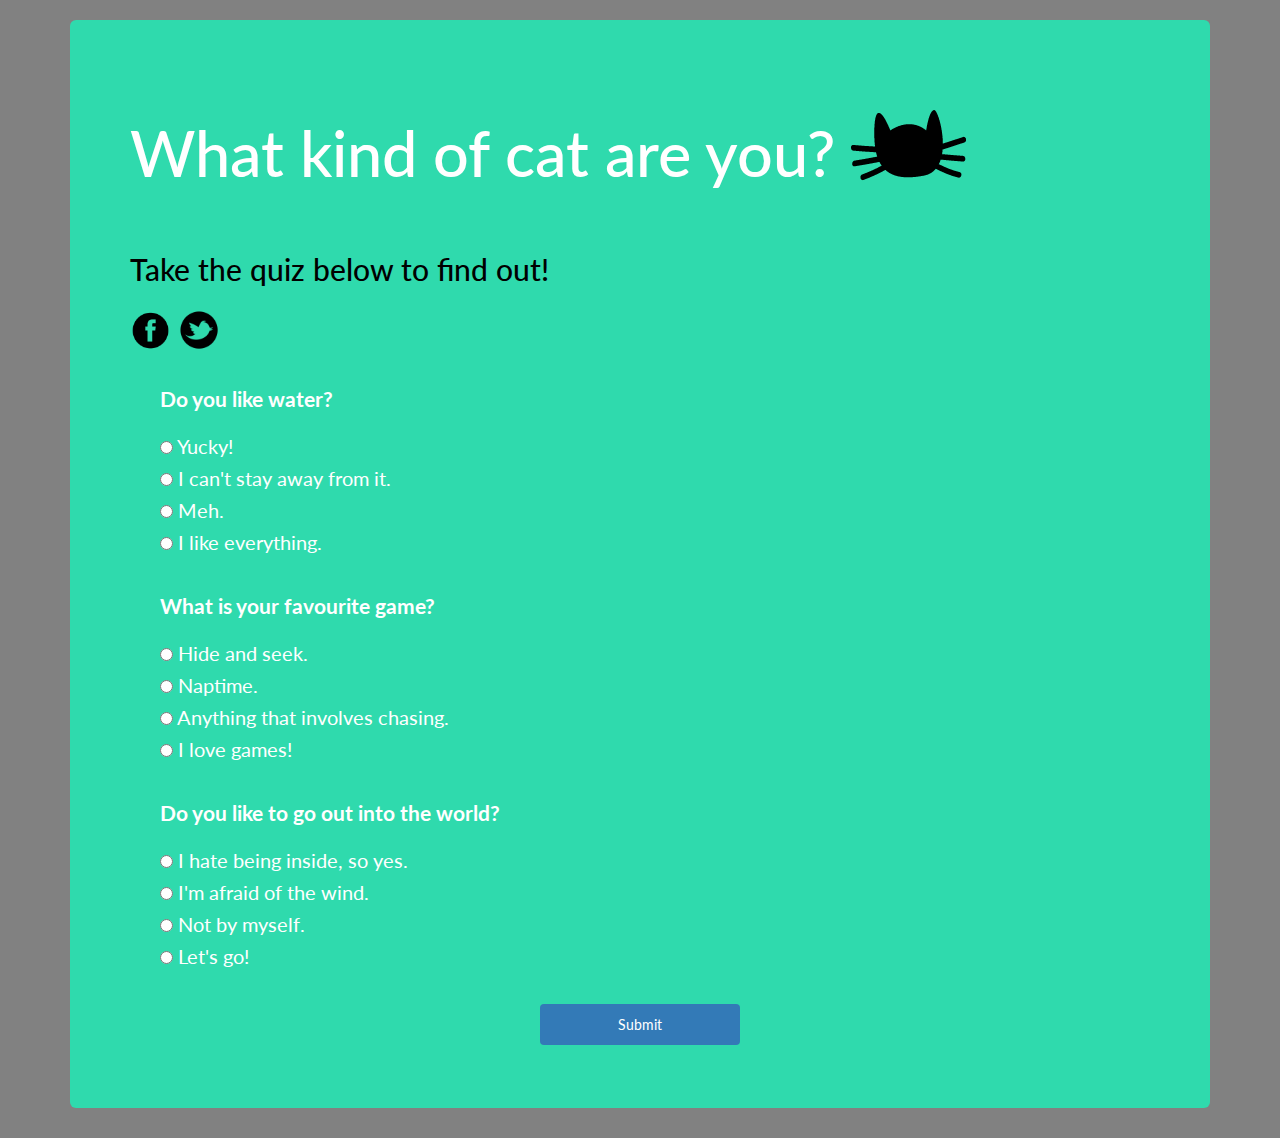
<file: index.html>
<!DOCTYPE html>
<html lang="en">
<head>
<!-- Meta Tags -->
  <meta charset="UTF-8">
  <meta name="description" content="The Ultimate Cat Quiz">
  <meta name="keywords" content="HTML, CSS, Bootstrap, JavaScript">
  <meta name="author" content="Lauren Piasecki">
  <meta name="viewport" content="width=device-width, initial-scale=1.0">
  <title>The Ultimate Cat Quiz</title>
<!-- OG Tags -->
  <meta property="og:title" content="The Ultimate Cat Quiz">
  <meta property="og:site_name" content="The Ultimate Cat Quiz">
  <meta property="og:url" content="http://quiz.bearbearcat.com/">
  <meta property="og:description" content="The Ultimate Cat Quiz">
  <meta property="og:type" content="website">
  <meta property="og:image" content="">
 <!-- Twitter Card -->	
  <meta name="twitter:card" content="summary" />
  <meta name="twitter:site" content="@laurenpiaseckii" />
  <meta name="twitter:title" content="The Ultimate Cat Quiz" />
  <meta name="twitter:description" content="Find out what kind of cat you are." />
  <meta name="twitter:image" content="http://quiz.bearbearcat.com/img/himalayan2.jpg" />
<!-- Favicon -->
  <link rel="shortcut icon" type="image/x-icon" href="./img/cat.ico" />
<!-- Style -->
  <link rel="stylesheet" href="https://maxcdn.bootstrapcdn.com/bootstrap/3.3.7/css/bootstrap.min.css">
  <link rel="stylesheet" type="text/css" href="./style/style.css">
<!-- Font -->
  <link href="https://fonts.googleapis.com/css?family=Lato" rel="stylesheet" type="text/css">
<!-- JQuery -->
  <script src="https://ajax.googleapis.com/ajax/libs/jquery/3.2.0/jquery.min.js"></script>
<script>
	function results() {
//Setting variables
var himalayan = 0;
var siamese = 0;
var coon = 0;
var bengal = 0;
var f = document.f;
var i = 0;

//Getting Quiz Results
for (i = 0; i < f.a.length; i++) if (f.a[i].checked) value = f.a[i].value;
if (value == "1") { himalayan++; }
if (value == "2") { siamese++; }
if (value == "3") { coon++; }
if (value == "4") { bengal++; }

for (i = 0; i < f.b.length; i++) if (f.b[i].checked) value = f.b[i].value;
if (value == "1") { himalayan++; }
if (value == "2") { siamese++; }
if (value == "3") { coon++; }
if (value == "4") { bengal++; }

for (i = 0; i < f.c.length; i++) if (f.c[i].checked) value = f.c[i].value;
if (value == "1") { himalayan++; }
if (value == "2") { siamese++; }
if (value == "3") { coon++; }
if (value == "4") { bengal++; }

//Redirecting to results pages
var out = "himalayan";
i = himalayan;
if (siamese > i) { out ="siamese"; i = siamese; }
if (coon > i) { out ="coon"; i = coon; }
if (bengal > i) { out ="bengal"; i = bengal; }
location.href = out + ".html";
}
</script>
</head>

<body>
  <div class="container">
 <div class="box">
<!-- Headings -->	
  <h1>What kind of cat are you? <img src="./img/cat2.png"></h1>
  <h2>Take the quiz below to find out!</h2>
<!-- Share on Social Media -->
<a href="https://www.facebook.com/sharer/sharer.php?u=http%3A//quiz.bearbearcat.com/"><img width ="41" src="./img/fb.png"></a>
	<a href="https://twitter.com/home?status=%3Ca%20href=%22https%3A//www.facebook.com/sharer/sharer.php?u=http%253A//quiz.bearbearcat.com/%22%3EShare%20on%20Facebook%3C/a%3E"><img width ="46" src="./img/tw.png"></a>
  <br>
 <!-- Quiz -->	
   <div class="quiz">
  <form name="f">
  	<p><b>Do you like water?</b></p>
  <input type="radio" name="a" value="2">  Yucky!<br>
  <input type="radio" name="a" value="4">  I can't stay away from it.<br>
  <input type="radio" name="a" value="1">  Meh.<br>
  <input type="radio" name="a" value="3">  I like everything.<br>
  <br />
	<p><b>What is your favourite game?</b></p>
  <input type="radio" name="b" value="4">  Hide and seek.<br>
  <input type="radio" name="b" value="1">  Naptime.<br>
  <input type="radio" name="b" value="3">  Anything that involves chasing.<br>
  <input type="radio" name="b" value="2">  I love games!<br>
  <br />
	<p><b>Do you like to go out into the world?</b></p>
  <input type="radio" name="c" value="4">  I hate being inside, so yes. <br>
  <input type="radio" name="c" value="1">  I'm afraid of the wind.<br>
  <input type="radio" name="c" value="2">  Not by myself.<br>
  <input type="radio" name="c" value="3">  Let's go!<br>
  <br />
</form> 
</div>
 <p><input type="button" class="btn btn-primary btn-lg" onclick="results();" value="Submit"></p>
</div>
</div>
</div>
</body>
</html>
</file>
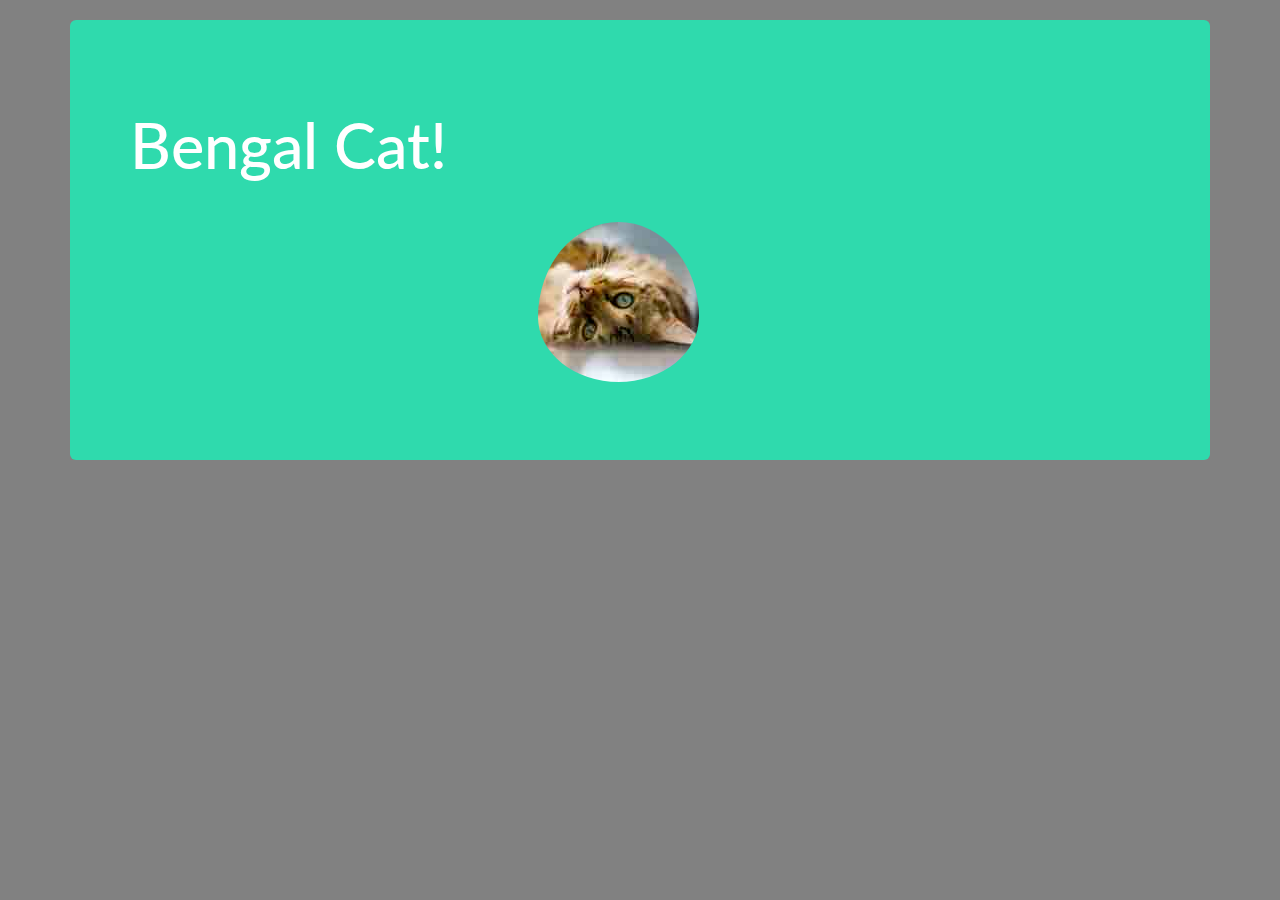
<file: bengal.html>
<!DOCTYPE html>
<html lang="en">
<head>
  <title>Bengal Cat</title>
  <meta charset="utf-8">
  <link rel="shortcut icon" type="image/x-icon" href="./img/cat.ico" />
  <meta name="viewport" content="width=device-width, initial-scale=1">
  <link rel="stylesheet" href="https://maxcdn.bootstrapcdn.com/bootstrap/3.3.7/css/bootstrap.min.css">
  <link rel="stylesheet" type="text/css" href="./style/style.css">
  <link href="https://fonts.googleapis.com/css?family=Lato" rel="stylesheet" type="text/css">
  <link href="https://fonts.googleapis.com/css?family=Montserrat" rel="stylesheet" type="text/css">
  <script src="https://ajax.googleapis.com/ajax/libs/jquery/3.2.0/jquery.min.js"></script>
  <script src="https://maxcdn.bootstrapcdn.com/bootstrap/3.3.7/js/bootstrap.min.js"></script>
  <script src="./scripts/script.js"></script>
</head>

<body>
  <div class="container">
 <div class="box">
 <h1>Bengal Cat!</h1>
<div id="catimage">
 <img src="./img/bengal2.jpg">
</div>
</div>
</div>
</body>
</html>
</file>
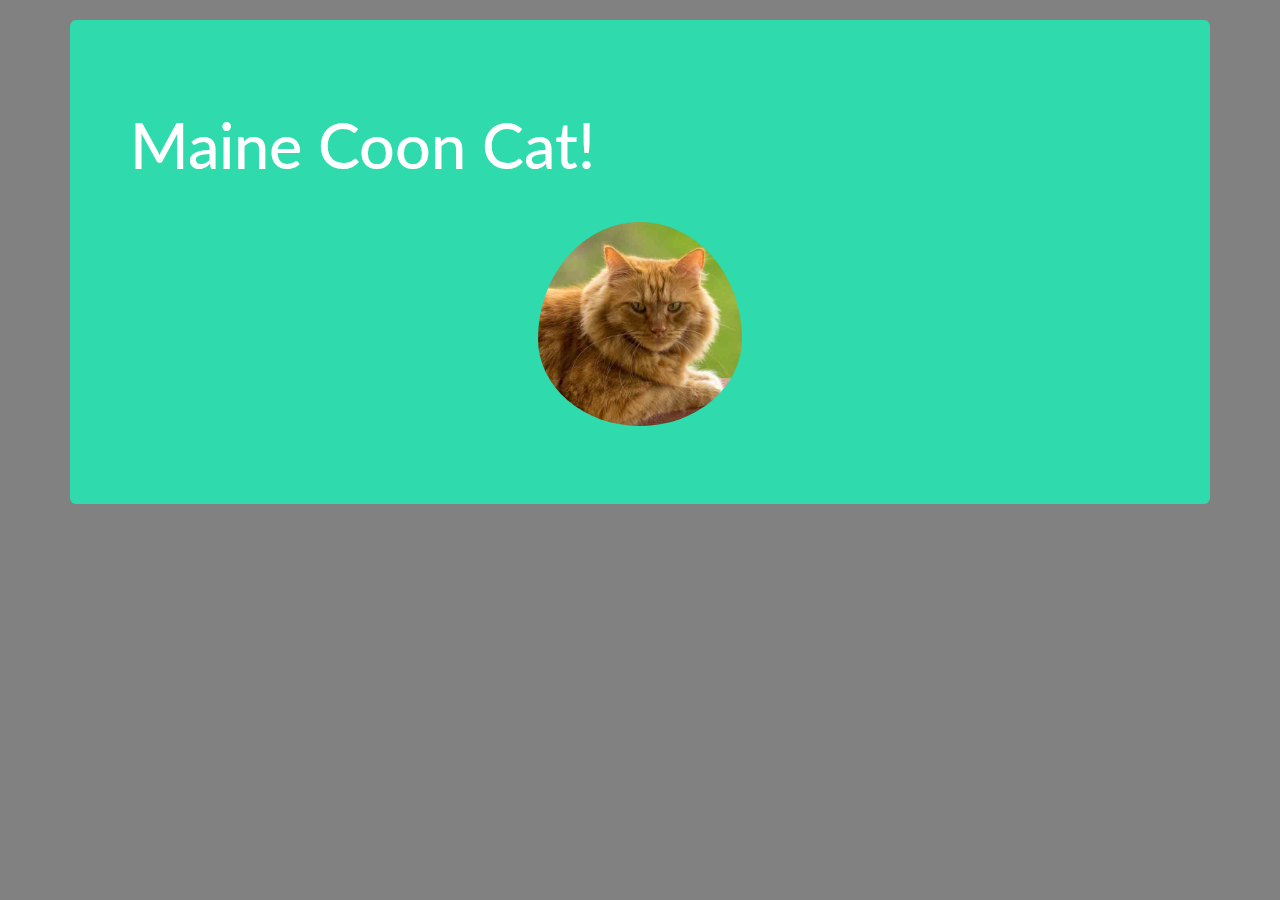
<file: coon.html>
<!DOCTYPE html>
<html lang="en">
<head>
  <title>Maine Coon Cat</title>
  <meta charset="utf-8">
  <link rel="shortcut icon" type="image/x-icon" href="./img/cat.ico" />
  <meta name="viewport" content="width=device-width, initial-scale=1">
  <link rel="stylesheet" href="https://maxcdn.bootstrapcdn.com/bootstrap/3.3.7/css/bootstrap.min.css">
  <link rel="stylesheet" type="text/css" href="./style/style.css">
  <link href="https://fonts.googleapis.com/css?family=Lato" rel="stylesheet" type="text/css">
  <link href="https://fonts.googleapis.com/css?family=Montserrat" rel="stylesheet" type="text/css">
  <script src="https://ajax.googleapis.com/ajax/libs/jquery/3.2.0/jquery.min.js"></script>
  <script src="https://maxcdn.bootstrapcdn.com/bootstrap/3.3.7/js/bootstrap.min.js"></script>
  <script src="./scripts/script.js"></script>
</head>

<body>
  <div class="container">
 <div class="box">
 <h1>Maine Coon Cat!</h1>
<div id="catimage">
 <img width="20%" src="./img/coon2.jpg">
</div>
</div>
</div>
</body>
</html>
</file>
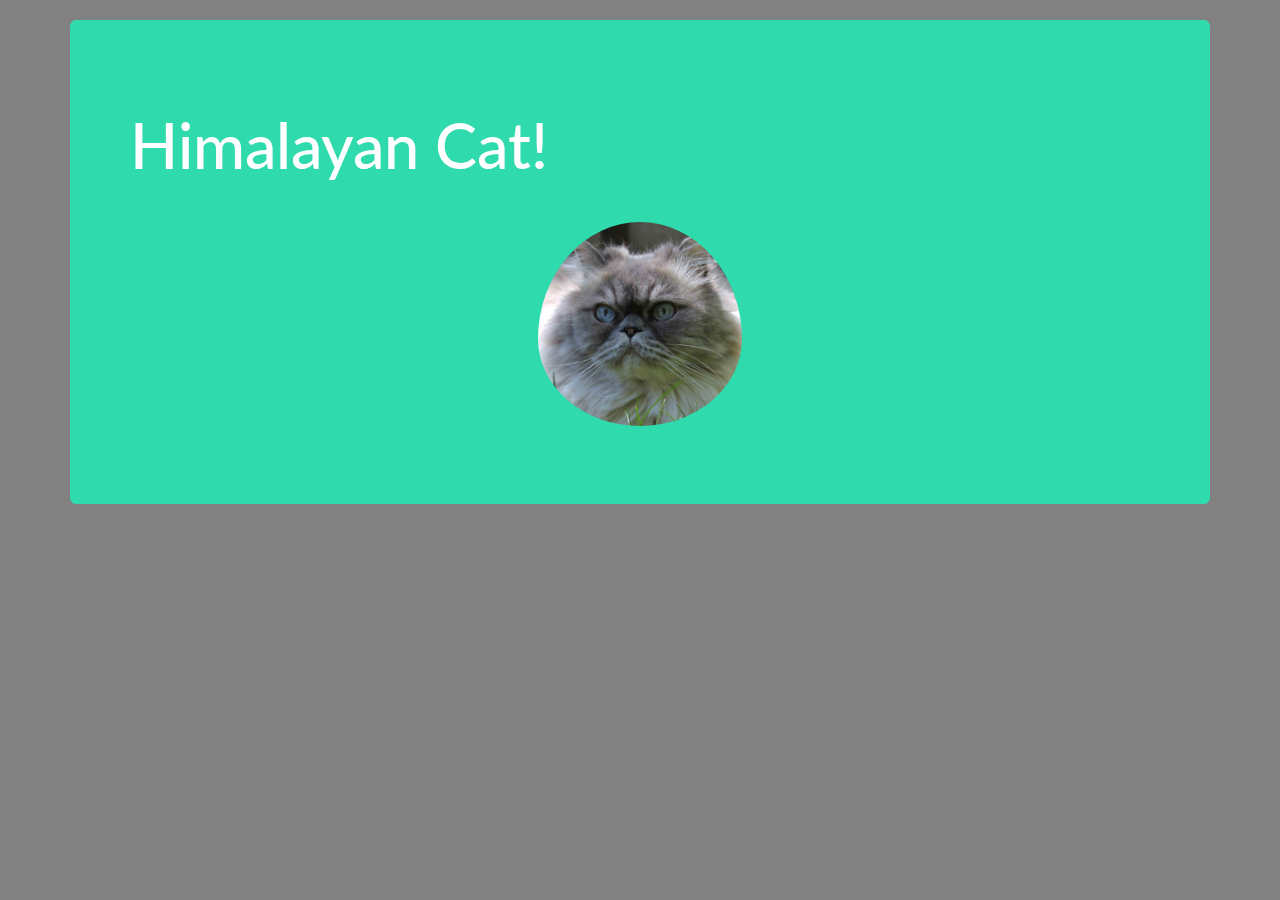
<file: himalayan.html>
<!DOCTYPE html>
<html lang="en">
<head>
  <title>Himalayan Cat</title>
  <meta charset="utf-8">
  <link rel="shortcut icon" type="image/x-icon" href="./img/cat.ico" />
  <meta name="viewport" content="width=device-width, initial-scale=1">
  <link rel="stylesheet" href="https://maxcdn.bootstrapcdn.com/bootstrap/3.3.7/css/bootstrap.min.css">
  <link rel="stylesheet" type="text/css" href="./style/style.css">
  <link href="https://fonts.googleapis.com/css?family=Lato" rel="stylesheet" type="text/css">
  <link href="https://fonts.googleapis.com/css?family=Montserrat" rel="stylesheet" type="text/css">
  <script src="https://ajax.googleapis.com/ajax/libs/jquery/3.2.0/jquery.min.js"></script>
  <script src="https://maxcdn.bootstrapcdn.com/bootstrap/3.3.7/js/bootstrap.min.js"></script>
  <script src="./scripts/script.js"></script>
</head>

<body>
  <div class="container">
 <div class="box">
 <h1>Himalayan Cat!</h1>
<div id="catimage">
 <img width="20%" src="./img/himalayan2.jpg">
</div>
</div>
</div>
</body>
</html>
</file>
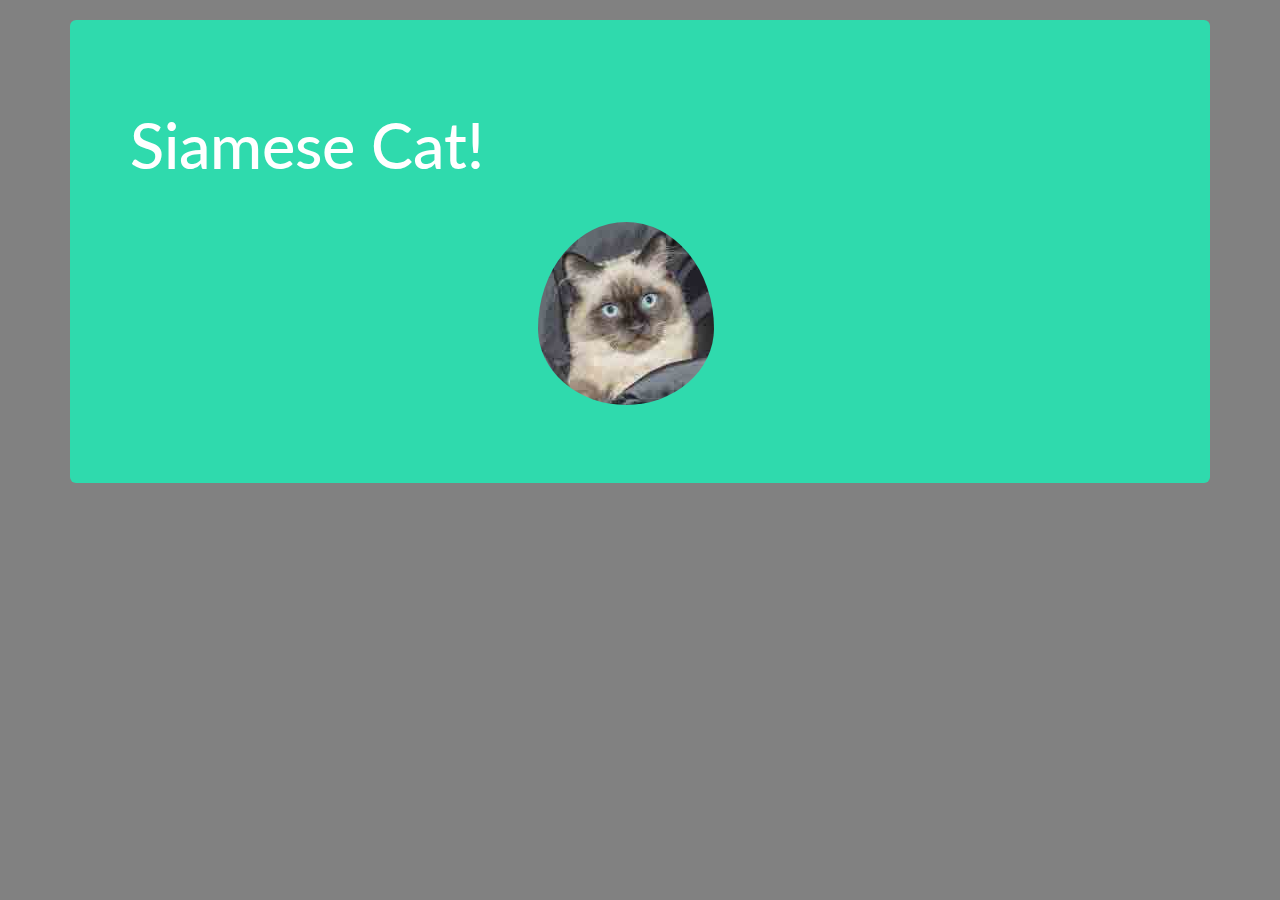
<file: siamese.html>
<!DOCTYPE html>
<html lang="en">
<head>
  <title>Siamese Cat</title>
  <meta charset="utf-8">
  <link rel="shortcut icon" type="image/x-icon" href="./img/cat.ico" />
  <meta name="viewport" content="width=device-width, initial-scale=1">
  <link rel="stylesheet" href="https://maxcdn.bootstrapcdn.com/bootstrap/3.3.7/css/bootstrap.min.css">
  <link rel="stylesheet" type="text/css" href="./style/style.css">
  <link href="https://fonts.googleapis.com/css?family=Lato" rel="stylesheet" type="text/css">
  <link href="https://fonts.googleapis.com/css?family=Montserrat" rel="stylesheet" type="text/css">
  <script src="https://ajax.googleapis.com/ajax/libs/jquery/3.2.0/jquery.min.js"></script>
  <script src="https://maxcdn.bootstrapcdn.com/bootstrap/3.3.7/js/bootstrap.min.js"></script>
  <script src="./scripts/script.js"></script>
</head>

<body>
  <div class="container">
 <div class="box">
 <h1>Siamese Cat!</h1>
<div id="catimage">
 <img src="./img/siamese2.jpg">
</div>
</div>
</div>
</body>
</html>
</file>
<file: style/style.css>
html {
  font-size: 12px;
  -webkit-tap-highlight-color: rgba(0, 0, 0, 0);
}
body {
  font-family: 'Lato', sans-serif;
  font-size: 20px;
  line-height: 1.6em;
  color: #fff;
  background-color: #818181;
  font-weight: 400;
  margin: 0;
}
h1 {
  font-size: 2em;
  margin: 0.67em 0;
}
h2 {
  color: #000;
  margin: 0.67em 0;
}
img {
	padding-bottom: 30px;
}
#catimage img {
 	display: block;
    margin-left: 40%;
    max-width: 100%;
    max-height: 100%;
	border-radius: 50%;
}
.box {
  margin-top: 20px;
  padding: 30px;
  margin-bottom: 30px;
  color: inherit;
  background-color: #2FDAAD;
}
.quiz {
  margin-left: 30px;
}
.box h1,
.box .h1 {
  color: inherit;
}
.box p {
  margin-bottom: 15px;
  font-size: 21px;
  font-weight: 200;
}
.box > hr {
  border-top-color: #d5d5d5;
}
.container .box {
  border-radius: 6px;
}
.box .container {
  max-width: 100%;
}
@media screen and (min-width: 768px) {
  .box {
    padding-top: 48px;
    padding-bottom: 48px;
  }
  .container .box {
    padding-left: 60px;
    padding-right: 60px;
  }
  .box h1,
  .box .h1 {
    font-size: 63px;
  }
}
.btn {
  margin:0 auto;
  width: 200px;
  display:block;
  margin-bottom: 0;
  text-align: center;
  vertical-align: middle;
  cursor: pointer;
  background-image: none;
  border: 1px solid transparent;
  white-space: nowrap;
  padding: 8px 15px;
  font-size: 14px;
  line-height: 1.666;
  border-radius: 4px;
  -webkit-user-select: none;
  -moz-user-select: none;
  -ms-user-select: none;
  user-select: none;
  -webkit-transition: all 0.3s linear;
  -o-transition: all 0.3s linear;
  transition: all 0.3s linear;
}
</file>
